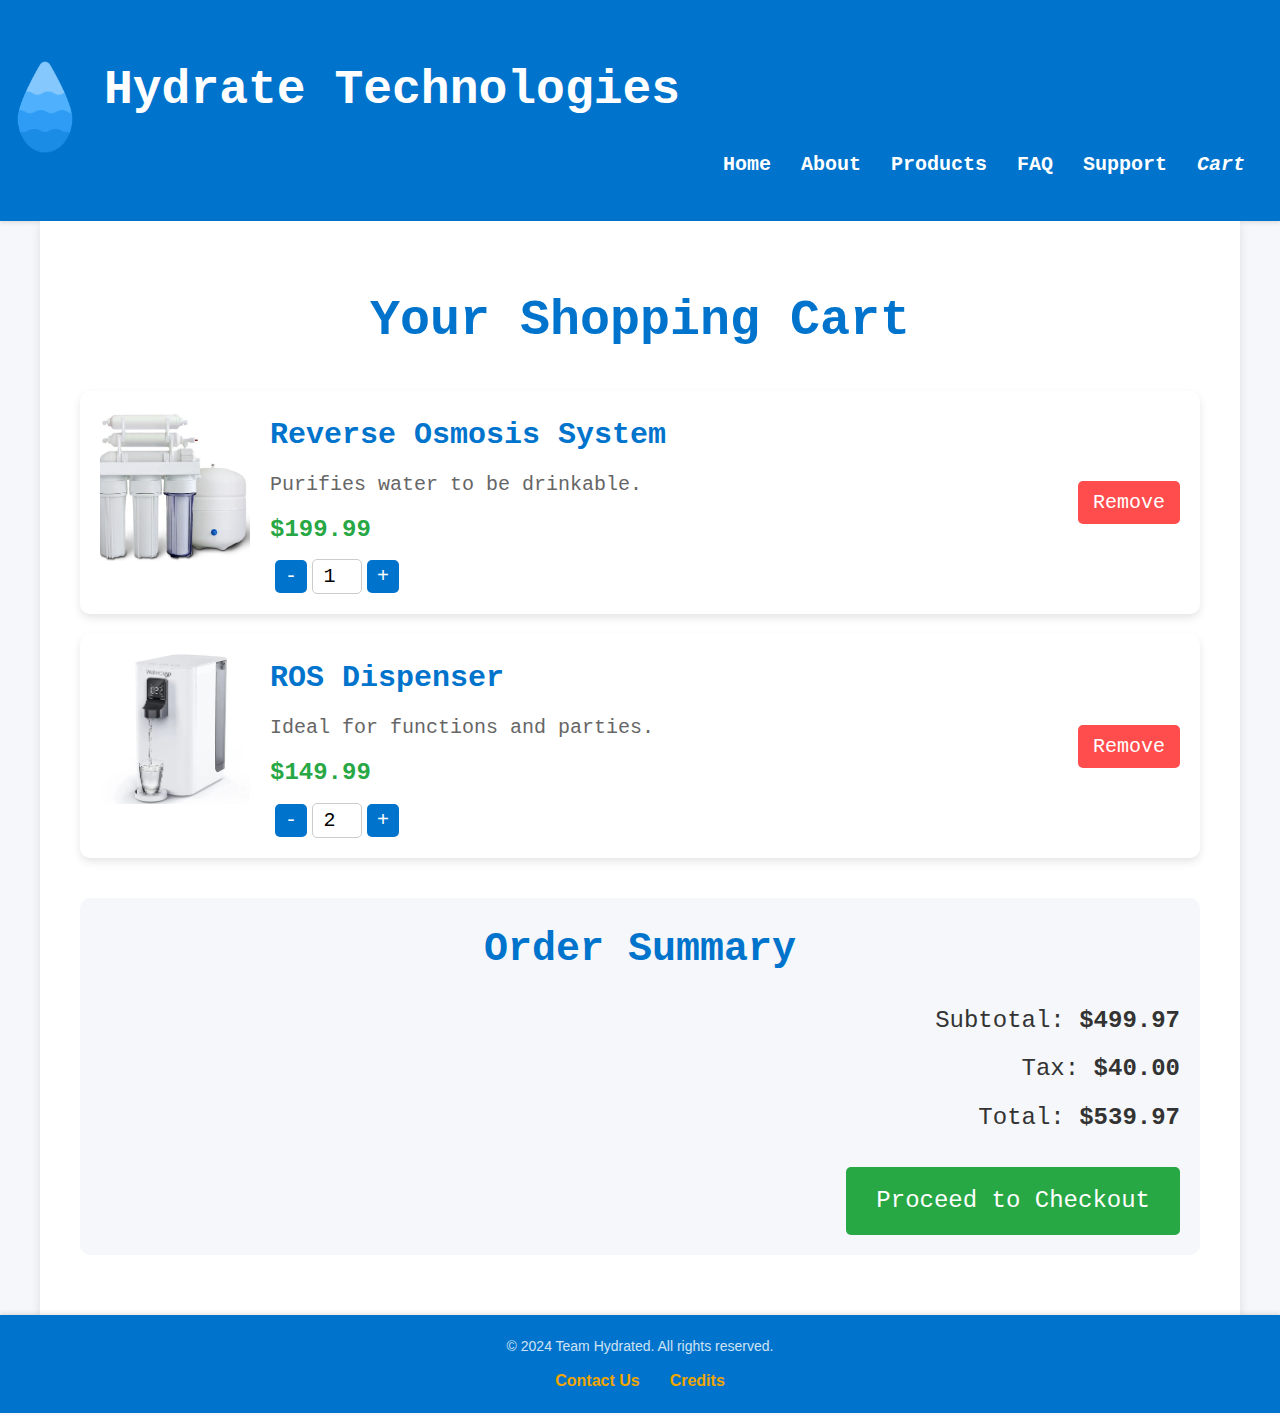
<file: cart.html>
<!DOCTYPE html>
<html lang="en">
<head>
    <title>Cart - Hydrate Technologies</title>
    <meta charset="UTF-8">
    <meta name="author" content="Team Hydrated">
    <meta name="keywords" content="Water, Purifiers, Cart, Hydrate Technologies">
    <meta name="description" content="Review your cart items and proceed to checkout.">
    <meta name="viewport" content="width=device-width, initial-scale=1.0">
    <!-- Include CSS files -->
    <link rel="stylesheet" href="CSS/normalize.css" type="text/css">
    <link rel="stylesheet" href="CSS/styles.css" type="text/css">
    <link rel="stylesheet" href="CSS/cart.css" type="text/css">
    <link rel="icon" href="img/favicon.ico" type="image/x-icon">
</head>
<body>
<!-- Navigation Bar -->
<header class="header">
    <div class="container">
        <a href="index.html" class="logo">
            <img src="img/logo.png" alt="Hydrate Technologies Logo">
            <h1>Hydrate Technologies</h1>
        </a>
        <div class="hamburger" onclick="toggleMenu()">☰</div>
        <nav class="head_nav">
            <ul class="head_nav_ul">
                <li><a href="index.html">Home</a></li>
                <li><a href="aboutus.html">About</a></li>
                <li><a href="products.html">Products</a></li>
                <li><a href="faq.html">FAQ</a></li>
                <li><a href="support.html">Support</a></li>
                <li class="active"><a href="cart.html">Cart</a></li>
            </ul>
        </nav>
    </div>
</header>

<!-- Main Content -->
<div class="main_body">
    <section class="cart-overview">
        <h2>Your Shopping Cart</h2>
        <div class="cart-list">
            <!-- Cart Item 1 -->
            <div class="cart-item">
                <img src="img/product1.jpg" alt="Reverse Osmosis System" class="cart-item-img">
                <div class="cart-item-details">
                    <h3>Reverse Osmosis System</h3>
                    <p>Purifies water to be drinkable.</p>
                    <span class="price">$199.99</span>
                    <div class="quantity-control">
                        <button class="quantity-btn minus">-</button>
                        <input type="number" value="1" min="1" class="quantity-input">
                        <button class="quantity-btn plus">+</button>
                    </div>
                </div>
                <div class="cart-item-remove">
                    <button class="remove-btn">Remove</button>
                </div>
            </div>
            <!-- Cart Item 2 -->
            <div class="cart-item">
                <img src="img/product2.jpg" alt="ROS Dispenser" class="cart-item-img">
                <div class="cart-item-details">
                    <h3>ROS Dispenser</h3>
                    <p>Ideal for functions and parties.</p>
                    <span class="price">$149.99</span>
                    <div class="quantity-control">
                        <button class="quantity-btn minus">-</button>
                        <input type="number" value="2" min="1" class="quantity-input">
                        <button class="quantity-btn plus">+</button>
                    </div>
                </div>
                <div class="cart-item-remove">
                    <button class="remove-btn">Remove</button>
                </div>
            </div>
        </div>

        <!-- Cart Summary -->
        <div class="cart-summary">
            <h3>Order Summary</h3>
            <p>Subtotal: <span id="subtotal">$499.97</span></p>
            <p>Tax: <span id="tax">$39.99</span></p>
            <p>Total: <span id="total">$539.96</span></p>
            <a href="checkout.html" class="checkout-btn">Proceed to Checkout</a>
        </div>
    </section>
</div>

<!-- Footer -->
<footer>
    <p>&copy; 2024 Team Hydrated. All rights reserved.</p>
    <div class="footer-links">
        <a href="contact.html">Contact Us</a>
        <a href="credits.html">Credits</a>
    </div>
</footer>
<!-- External JavaScript -->
<script src="JS/script.js"></script>
</body>
</html>
</file>
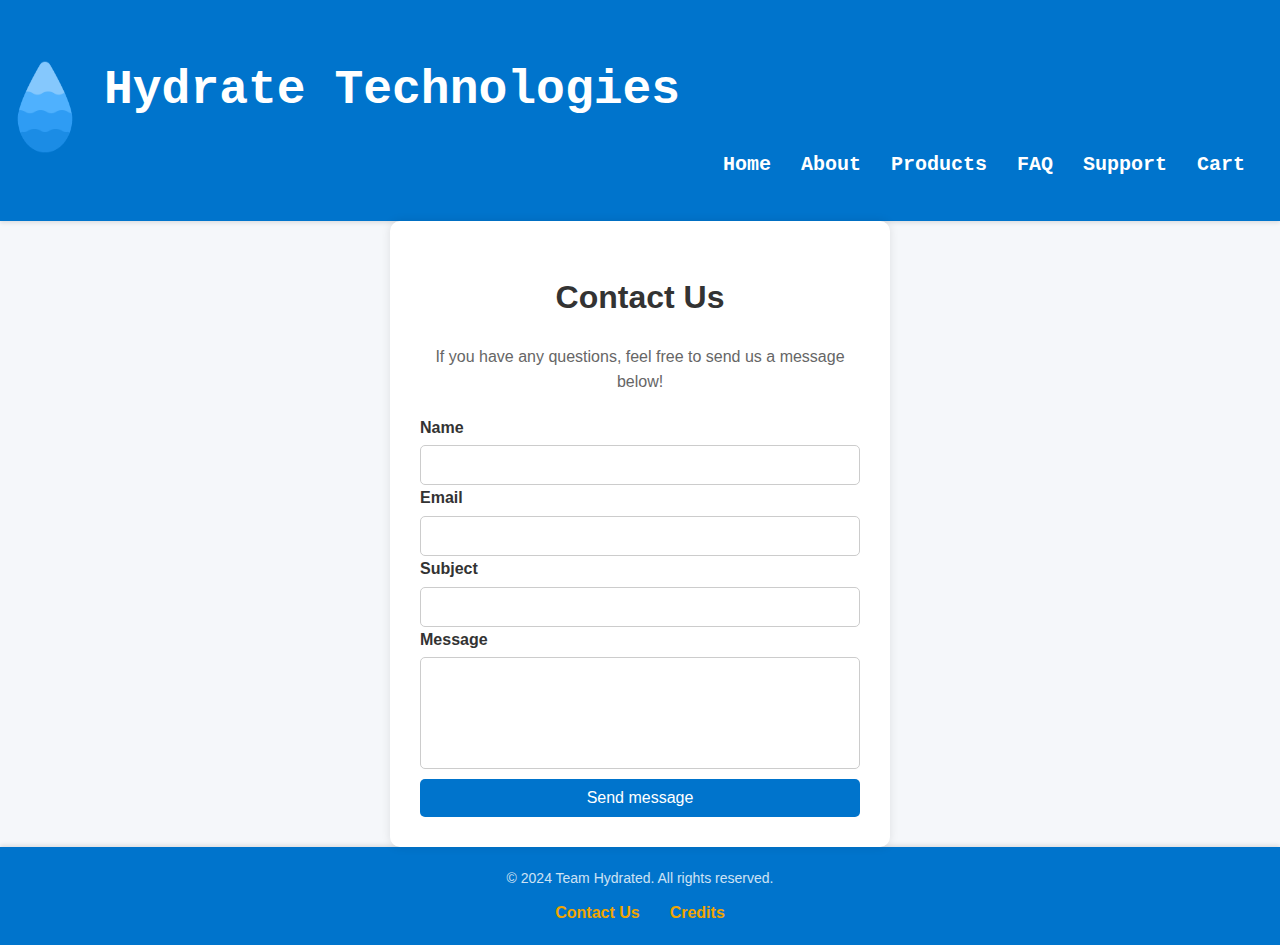
<file: contact.html>
<!DOCTYPE html>
<html lang="en">
<head>
  <title>Contact</title>
  <meta charset="UTF-8">
  <meta name="author" content="TeamHydrated">
  <meta name="keywords" content="Water">
  <meta name="description" content="Water">
  <meta name="viewport" content="width=device-width, iniia-scale=1.0">
  <link rel="stylesheet" href="CSS/normalize.css" type="text/css">
  <link rel="stylesheet" href="CSS/styles.css" type="text/css">
  <link rel="stylesheet" href="CSS/contactus.css" type="text/css">
  <link rel="icon" href="img/favicon.ico" type="image/x-icon">
  <link rel="script" href="JS/contact.js">
 </head>
<body>
<header class="header">
  <div class="container">
    <a href="index.html" class="logo">
      <img src="img/logo.png" alt="Website Logo">
      <h1 >Hydrate Technologies</h1></a>
    <div class="hamburger" onclick="toggleMenu()">☰</div>

    <nav class="head_nav">
      <ul class="head_nav_ul">
        <li ><a href="index.html">Home</a></li>
        <li><a href="aboutus.html">About</a></li>
        <li><a href="products.html">Products</a></li>
        <li><a href="faq.html">FAQ</a></li>
        <li><a href ="support.html">Support</a></li>
        <li><a href="cart.html">Cart</a></li>
      </ul></nav>
  </div>

</header>
<div class="contactus">
<div class="contact">
  <h1 >Contact Us</h1>
  <p>If you have any questions, feel free to send us a message below!</p>
  <form action="contactus-submit.html" id="contact-form">
    <label for="name">Name</label>
    <input type="text" id="name" name="name" required>
    <label for="email">Email</label>
    <input type="email" id="email" name="email" required>
    <label for="subject">Subject</label>
    <input type="text" id="subject" name="subject" required>
    <label for="message">Message</label>
    <textarea id="message" name="message" rows="5" required></textarea>
    <button type="submit">Send message</button>
  </form>

</div>
</div>
<footer>
  <p>&copy; 2024 Team Hydrated. All rights reserved.</p>
  <div class="footer-links">
      <a href="contact.html">Contact Us</a>
      <a href="credits.html">Credits</a>
  </div>
</footer>
<script src="JS/script.js"></script>
</body>
</html>
</file>
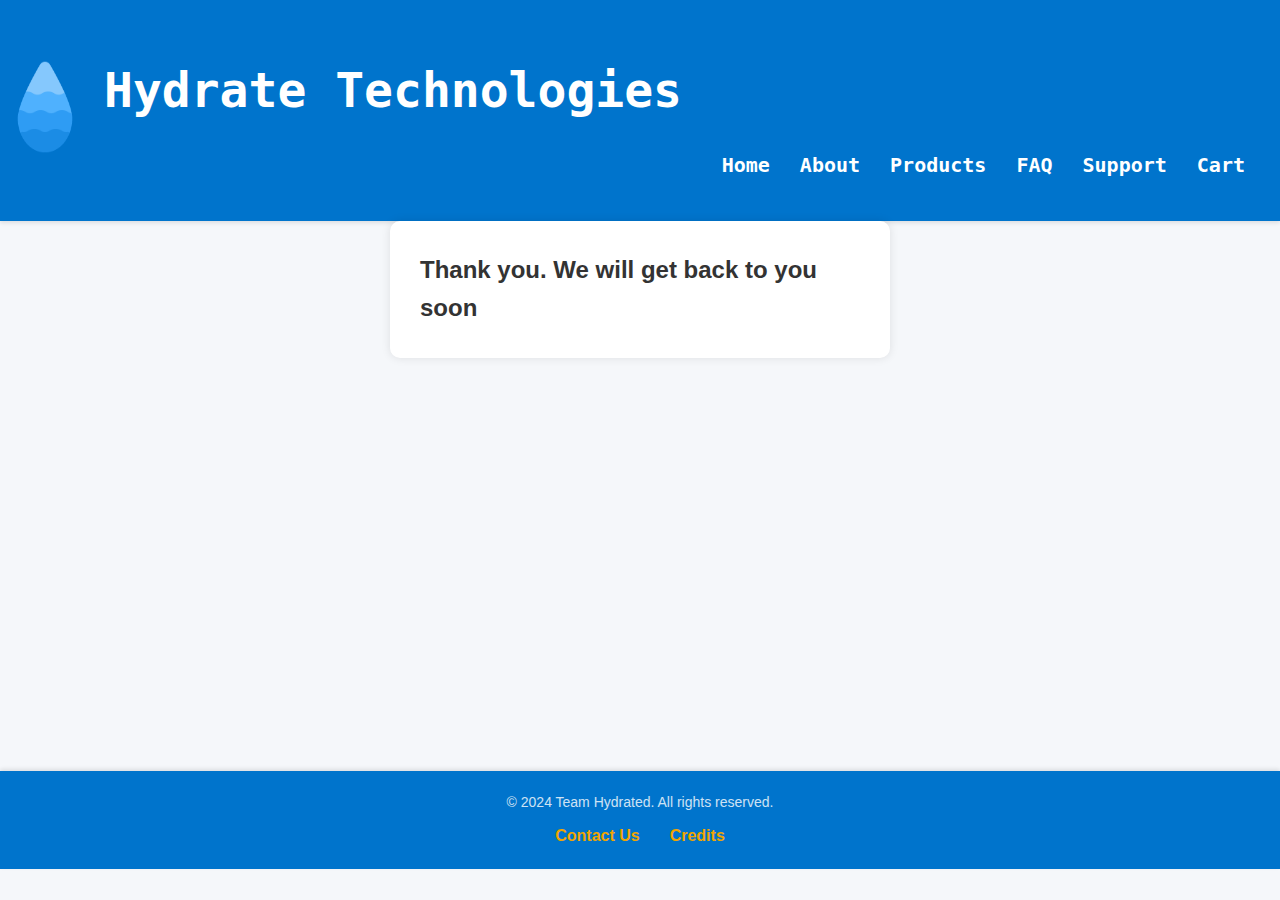
<file: contactus-submit.html>
<!DOCTYPE html>
<html lang="en">
<head>
    <title>Contact</title>
    <meta charset="UTF-8">
    <meta name="author" content="TeamHydrated">
    <meta name="keywords" content="Water">
    <meta name="description" content="Water">
    <meta name="viewport" content="width=device-width, initial-scale=1.0">
    <link rel="stylesheet" href="CSS/normalize.css" type="text/css">
    <link rel="stylesheet" href="CSS/styles.css" type="text/css">
    <link rel="stylesheet" href="CSS/contactus.css" type="text/css">
    <link rel="icon" href="img/favicon.ico" type="image/x-icon">
</head>
<body>
<header class="header">
    <div class="container">
        <a href="index.html" class="logo">
        <img src="img/logo.png" alt="Website Logo">
            <h1 >Hydrate Technologies</h1></a>
        <div class="hamburger" onclick="toggleMenu()">☰</div>
        <nav class="head_nav">

            <ul class="head_nav_ul">
                <li ><a href="index.html">Home</a></li>
                <li><a href="aboutus.html">About</a></li>
                <li><a href="products.html">Products</a></li>
                <li><a href="faq.html">FAQ</a></li>
                <li><a href ="support.html">Support</a></li>
                <li><a href="cart.html">Cart</a></li>
            </ul></nav>
    </div>

</header>
<main>
<div class="contactus">
    <div class="contact">
    <h2> Thank you. We will get back to you soon</h2>
    </div></div>
</main>
<footer>
    <p>&copy; 2024 Team Hydrated. All rights reserved.</p>
    <div class="footer-links">
        <a href="contact.html">Contact Us</a>
        <a href="credits.html">Credits</a>
    </div>
</footer>
<script src="JS/script.js"></script>
</body>
</html>
</file>
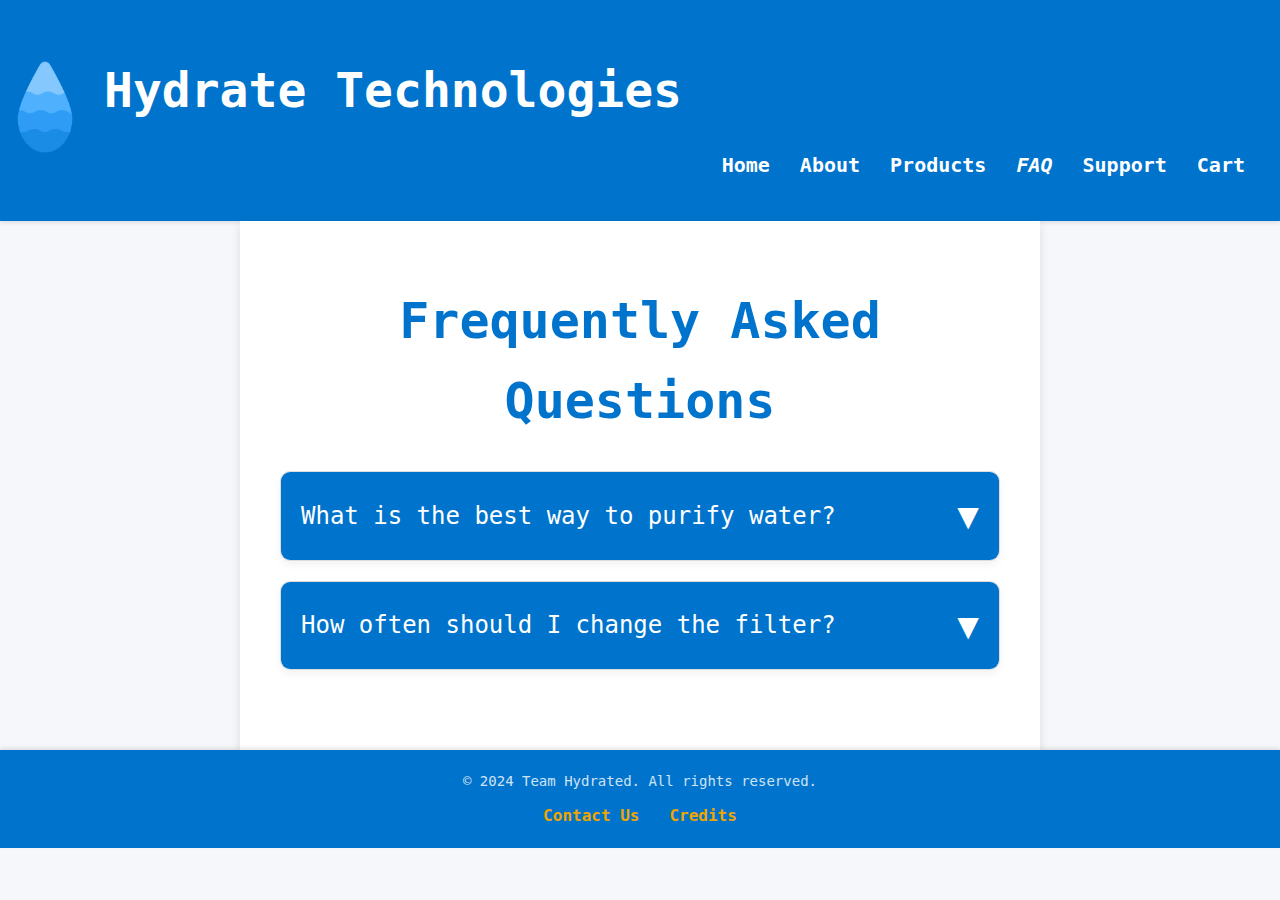
<file: faq.html>
<!DOCTYPE html>
<html lang="en">
<head>
    <title>FAQ</title>
    <meta charset="UTF-8">
    <meta name="author" content="TeamHydrated">
    <meta name="keywords" content="Water">
    <meta name="description" content="Water">
    <meta name="viewport" content="width=device-width, initial-scale=1.0">
    <link rel="stylesheet" href="CSS/normalize.css" type="text/css">
    <link rel="stylesheet" href="CSS/styles.css" type="text/css">
    <link rel="stylesheet" href="CSS/faq.css" type="text/css">

    <link rel="icon" href="img/favicon.ico" type="image/x-icon">
</head>
<body>
<header class="header">
    <div class="container">
        <a href="index.html" class="logo">
            <img src="img/logo.png" alt="Website Logo">
            <h1 >Hydrate Technologies</h1></a>
        <div class="hamburger" onclick="toggleMenu()">☰</div>

        <nav class="head_nav">
            <ul class="head_nav_ul">
                <li><a href="index.html">Home</a></li>
                <li><a href="aboutus.html">About</a></li>
                <li><a href="products.html">Products</a></li>
                <li class="active"><a href="faq.html">FAQ</a></li>
                <li><a href ="support.html">Support</a></li>
                <li><a href="cart.html">Cart</a></li>
            </ul>
        </nav>
    </div>
</header>

<div class="main_body">
    <section class="faq-section">
        <h2>Frequently Asked Questions</h2>
        <div class="faq-item">
            <div class="faq-question">
                What is the best way to purify water?
                <i class="arrow">&#9660;</i>
            </div>
            <div class="faq-answer">
                Reverse osmosis is one of the most effective methods to purify water.
            </div>
        </div>
        <div class="faq-item">
            <div class="faq-question">
                How often should I change the filter?
                <i class="arrow">&#9660;</i>
            </div>
            <div class="faq-answer">
                Filters should be replaced every 6-12 months, depending on usage.
            </div>
        </div>
    </section>
</div>

<footer>
    <p>&copy; 2024 Team Hydrated. All rights reserved.</p>
    <div class="footer-links">
        <a href="contact.html">Contact Us</a>
        <a href="credits.html">Credits</a>
    </div>
</footer>

<!-- Link to the FAQ-specific JavaScript -->
<script src="JS/faq.js" defer></script>
<script src="JS/script.js"></script>
</body>

</html>
</file>
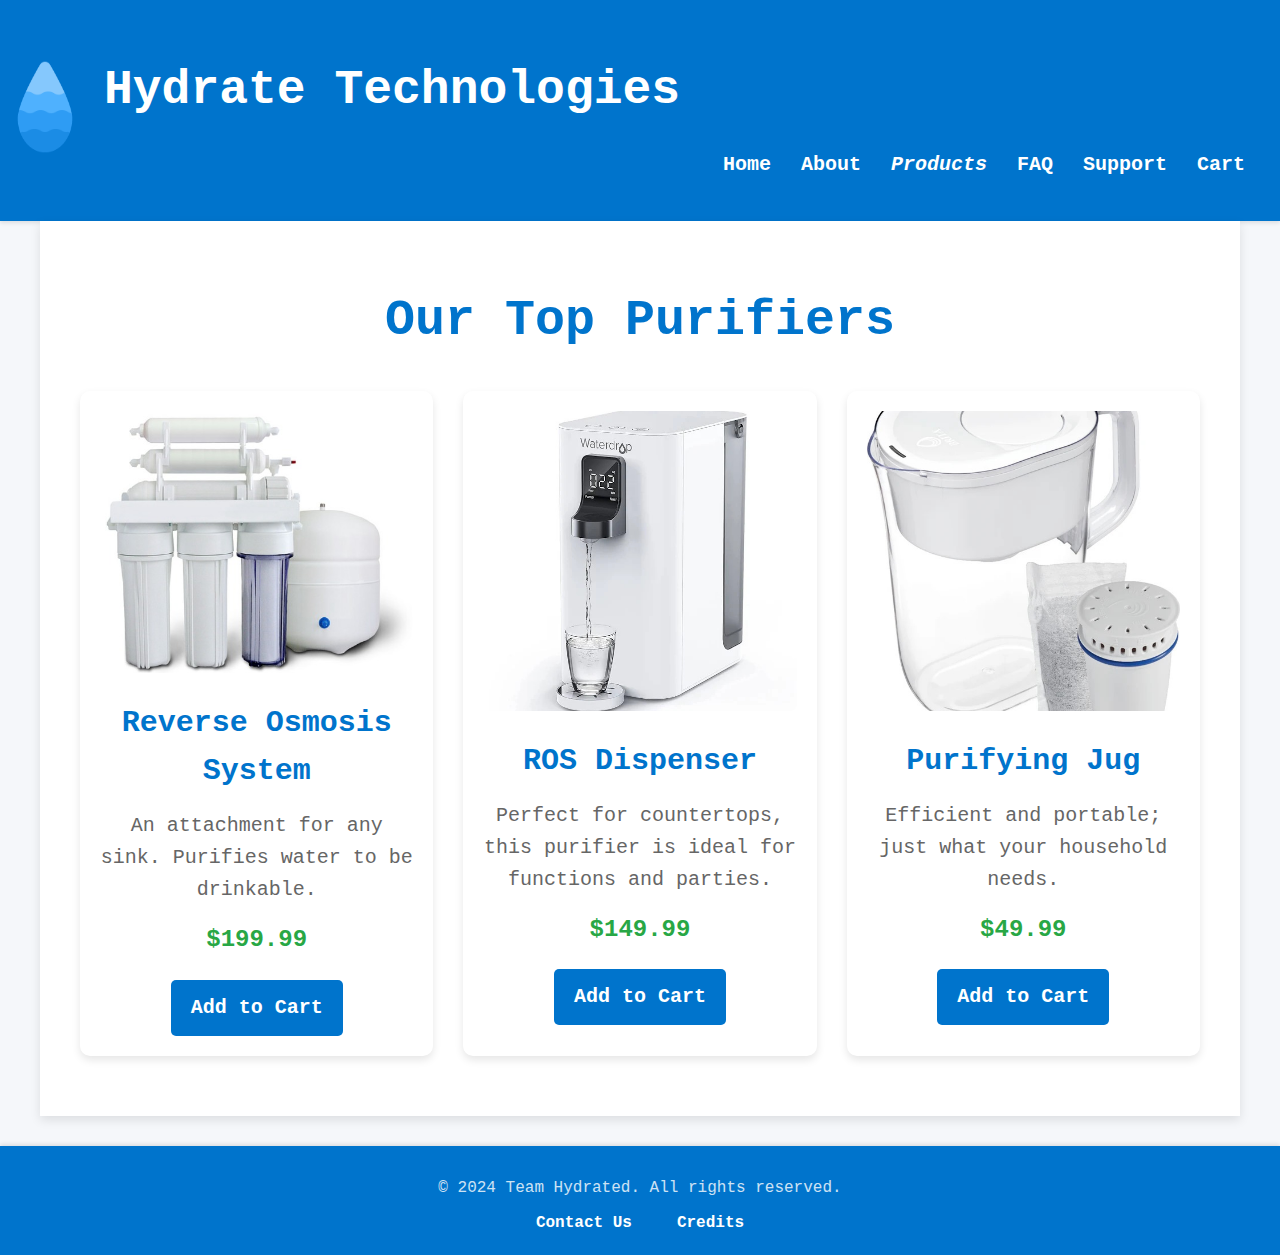
<file: products.html>
<!DOCTYPE html>
<html lang="en">
<head>
    <title>Products - Hydrate Technologies</title>
    <meta charset="UTF-8">
    <meta name="author" content="TeamHydrated">
    <meta name="keywords" content="Water, Purifiers, Hydrate Technologies">
    <meta name="description" content="Browse our range of top-quality water purifiers.">
    <meta name="viewport" content="width=device-width, initial-scale=1.0">
    <link rel="stylesheet" href="CSS/normalize.css" type="text/css">
    <link rel="stylesheet" href="CSS/styles.css" type="text/css">
    <link rel="stylesheet" href="CSS/products.css" type="text/css">
    <link rel="icon" href="img/favicon.ico" type="image/x-icon">
</head>

<body>
<!-- Navigation Bar -->
<header class="header">
    <div class="container">
        <a href="index.html" class="logo">
            <img src="img/logo.png" alt="Hydrate Technologies Logo">
            <h1>Hydrate Technologies</h1>
        </a>
        <div class="hamburger" onclick="toggleMenu()">☰</div>
        <nav class="head_nav">
            <ul class="head_nav_ul">
                <li><a href="index.html">Home</a></li>
                <li><a href="aboutus.html">About</a></li>
                <li class="active"><a href="products.html">Products</a></li>
                <li><a href="faq.html">FAQ</a></li>
                <li><a href="support.html">Support</a></li>
                <li><a href="cart.html">Cart</a></li>
            </ul>
        </nav>
    </div>
</header>

<!-- Main Content -->
<div class="main_body">
    <section class="product-overview">
        <h2>Our Top Purifiers</h2>
        <div class="product-list">
            <!-- Product Item 1 -->
            <div class="product-item">
                <img src="img/product1.jpg" alt="Reverse Osmosis System" class="product-img">
                <h3>Reverse Osmosis System</h3>
                <p>An attachment for any sink. Purifies water to be drinkable.</p>
                <span class="price">$199.99</span>
                <a href="#" class="buy-button">Add to Cart</a>
            </div>
            <!-- Product Item 2 -->
            <div class="product-item">
                <img src="img/product2.jpg" alt="ROS Dispenser" class="product-img">
                <h3>ROS Dispenser</h3>
                <p>Perfect for countertops, this purifier is ideal for functions and parties.</p>
                <span class="price">$149.99</span>
                <a href="#" class="buy-button">Add to Cart</a>
            </div>
            <!-- Product Item 3 -->
            <div class="product-item">
                <img src="img/product3.jpg" alt="Purifying Jug" class="product-img">
                <h3>Purifying Jug</h3>
                <p>Efficient and portable; just what your household needs.</p>
                <span class="price">$49.99</span>
                <a href="#" class="buy-button">Add to Cart</a>
            </div>
        </div>
    </section>
</div>

<!-- Footer -->
<footer>
    <p>&copy; 2024 Team Hydrated. All rights reserved.</p>
    <div class="footer-links">
        <a href="contact.html">Contact Us</a>
        <a href="credits.html">Credits</a>
    </div>
</footer>
<!-- External JavaScript -->
<script src="JS/script.js"></script>
</body>
</html>
</file>
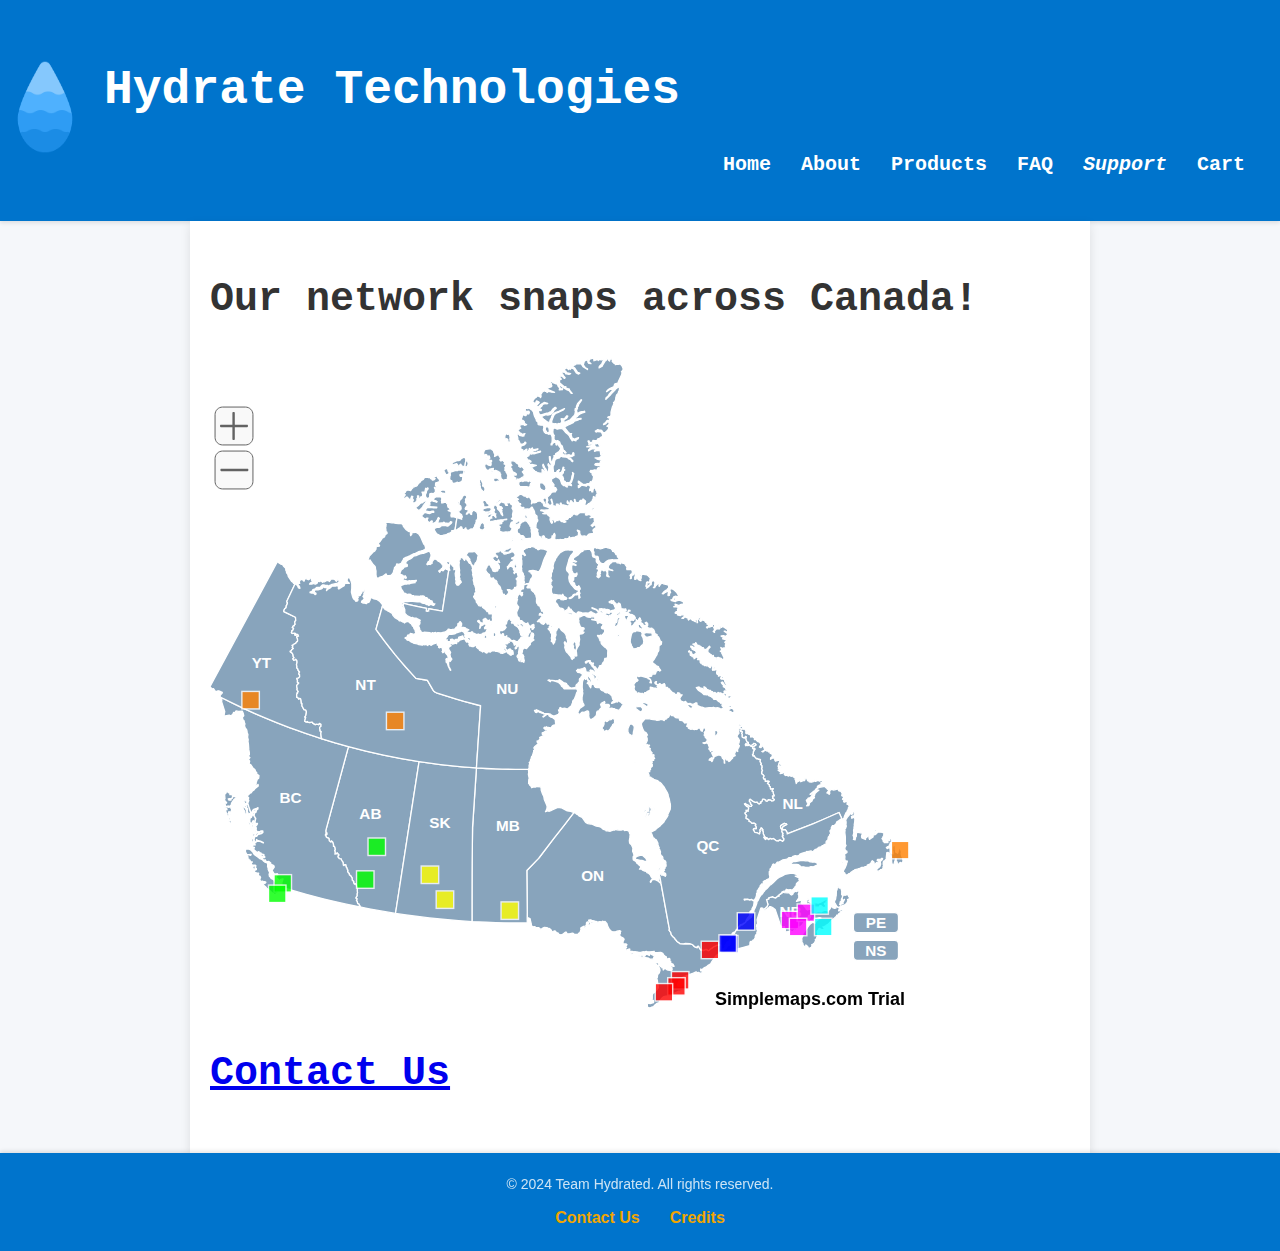
<file: support.html>
<!DOCTYPE html>
<html lang="en">
<head>
    <title>Support Network</title>
    <meta charset="UTF-8">
    <meta name="author" content="TeamHydrated">
    <meta name="keywords" content="Water">
    <meta name="description" content="Water">
    <meta name="viewport" content="width=device-width, unit-scale=1.0">
    <link rel="stylesheet" href="CSS/normalize.css" type="text/css">
    <link rel="stylesheet" href="CSS/styles.css" type="text/css">
    <link rel="icon" href="img/favicon.ico" type="image/x-icon">
    <script src="JS/mapdata.js"></script>
    <script src="JS/canadamap.js"></script>
</head>
<body>
<header class="header">
    <div class="container">
        <a href="index.html" class="logo">
        <img src="img/logo.png" alt="Website Logo">
        <h1 >Hydrate Technologies</h1></a>
        <div class="hamburger" onclick="toggleMenu()">☰</div>
        <nav class="head_nav">
            <ul class="head_nav_ul">
                <li ><a href="index.html">Home</a></li>
                <li><a href="aboutus.html">About</a></li>
                <li><a href="products.html">Products</a></li>
                <li><a href="faq.html">FAQ</a></li>
                <li class="active"><a href ="#">Support</a></li>
                <li><a href="cart.html">Cart</a></li>
            </ul></nav>
    </div>

</header>
<div class="main_body">
    <div>
        <h1>Our network snaps across Canada!</h1>
        <div style="max-width: 700px"> <!-- Keep map above fold -->
            <div id="map"></div>
        </div>
        <div class="contact"><a href="contact.html" ><h1>Contact Us</h1></a></div>
    </div>

</div>

<footer>
    <p>&copy; 2024 Team Hydrated. All rights reserved.</p>
    <div class="footer-links">
        <a href="contact.html">Contact Us</a>
        <a href="credits.html">Credits</a>
    </div>
</footer>
<script src="JS/script.js"></script>
</body>
</html>
</file>
<file: CSS/styles.css>
* {
    margin: 0;
    padding: 0;
    box-sizing: border-box;
}

body {
    line-height: 1.6;
    font-family: 'Space Mono', monospace;
    margin: 0;
}

/* ---------- Header Start------------- */
header img{
    float:left;
    width: 80px;
    height: 100px;
    border-radius: 50px;
    margin: 5px 19px 5px 5px;
}
header a{
    text-decoration: none;
    text-decoration-color: white;
    color: white;
}

header a:visited{
    text-decoration: none;
    color: white;
}
header {
    background-color: #0074cc;
    width:100%;
    color: white;
    padding: 20px 0;
    box-shadow: 0 2px 4px rgba(0, 0, 0, 0.1);
    font-family: 'Space Mono', monospace;
}

header h1 {
    font-size: 300%;
    margin-bottom: 10px;
}

h1{

}
.hamburger {
    display: none;
    font-size: 1.5em;
    cursor: pointer;

}

/* Navigation Menu */
nav {
    margin: 20px 0;
    font-size: 20px;

}

nav ul {
    list-style-type: none;
    display: flex;
    justify-content: flex-end;
    margin-right: 20px;
}

nav ul li {
    margin: 0 15px;
}

nav ul li a {
    color: white;
    text-decoration: none;
    font-weight: bold;
}

nav ul li a:hover {
    color: #00bfff;
}

.active {
    font-style: italic;
    text-decoration:black;
}
/* ---------- Header End------------- */
main{
    min-height: 550px;
}
.main_body{
    min-height: 90%;
    font-family: 'Everson Mono',monospace;
    font-size: 20px;
}
.main_body {
    padding: 20px;
    max-width: 900px;
    margin: auto;
    background-color: #ffffff;
    box-shadow: 0px 4px 10px rgba(0, 0, 0, 0.1);
}
body {
    font-family: Arial, sans-serif;
    line-height: 1.6;
    color: #333;
    background-color: #f5f7fa;
    margin: 0;
    padding: 0;
}



/* ---------- Footer Start ------------- */
footer {
    background-color: #0074cc;
    color: white;
    padding: 20px 0;
    text-align: center;
    box-shadow: 0 -2px 4px rgba(0, 0, 0, 0.1);
}

footer p {
    font-size: 14px;
    opacity: 0.8;
    margin: 0;
}

footer a {
    color: #f0a500;
    text-decoration: none;
    font-weight: bold;
    margin: 0 10px;
}

footer a:hover {
    color: white;
    text-decoration: underline;
}

footer .footer-links {
    margin-top: 10px;
    display: flex;
    justify-content: center;
}

footer .footer-links a {
    margin: 0 15px;
}
/* ---------- Footer End ------------- */

@media (max-width: 768px) {
    header {
        padding: 10px 0;
    }

    header img {
        width: 50px;
        height: 60px;
        margin: 5px 10px;
    }

    header h1 {
        font-size: 150%;
        margin: 0;
    }

    nav ul {
        display: none;
        flex-direction: column;
        align-items: center;
    }

    nav ul.open {
        display: flex;
    }

    .hamburger {
        display: flex;
        flex-direction: row-reverse;
        padding-right: 15px;
    }

    .product-item {
        width: 45%;
    }
}

@media (max-width: 480px) {
    header {
        padding: 8px 0;
    }

    header img {
        width: 40px;
        height: auto;
        margin: 5px 10px;
    }

    header h1 {
        font-size: 140%;
        margin: 0;
    }

    .banner-text {
        font-size: 18px;
    }

    .product-item {
        width: 100%;
    }
}
</file>
<file: CSS/cart.css>
/* General Styles */
.main_body {
    padding: 20px;
    max-width: 1200px;
    margin: auto;
}

.cart-overview {
    padding: 40px 20px;
}

.cart-overview h2 {
    font-size: 2.5em;
    color: #0074cc;
    text-align: center;
    margin-bottom: 30px;
}

/* Cart List */
.cart-list {
    display: flex;
    flex-direction: column;
    gap: 20px;
}

.cart-item {
    display: flex;
    flex-wrap: wrap;
    background-color: #ffffff;
    border-radius: 10px;
    padding: 20px;
    box-shadow: 0 4px 8px rgba(0, 0, 0, 0.1);
}

.cart-item-img {
    width: 150px;
    height: 150px;
    object-fit: cover;
    border-radius: 8px;
    margin-right: 20px;
}

.cart-item-details {
    flex: 1;
    display: flex;
    flex-direction: column;
}

.cart-item-details h3 {
    font-size: 1.5em;
    color: #0074cc;
}

.cart-item-details p {
    margin: 10px 0;
    font-size: 1em;
    color: #666;
}

.cart-item-details .price {
    font-size: 1.2em;
    color: #28a745;
    font-weight: bold;
    margin-bottom: 10px;
}

.quantity-control {
    display: flex;
    align-items: center;
    margin-top: auto;
}

.quantity-btn {
    background-color: #0074cc;
    color: #ffffff;
    border: none;
    padding: 5px 10px;
    cursor: pointer;
    font-size: 1em;
    border-radius: 5px;
    margin: 0 5px;
    transition: background-color 0.3s ease;
}

.quantity-btn:hover {
    background-color: #005fa3;
}

.quantity-input {
    width: 50px;
    text-align: center;
    font-size: 1em;
    padding: 5px;
    border: 1px solid #ccc;
    border-radius: 5px;
}

.cart-item-remove {
    display: flex;
    align-items: center;
    margin-left: auto;
}

.remove-btn {
    background-color: #ff4d4d;
    color: #ffffff;
    border: none;
    padding: 10px 15px;
    cursor: pointer;
    font-size: 1em;
    border-radius: 5px;
    transition: background-color 0.3s ease;
}

.remove-btn:hover {
    background-color: #e60000;
}

/* Cart Summary */
.cart-summary {
    margin-top: 40px;
    padding: 20px;
    background-color: #f5f7fa;
    border-radius: 10px;
    text-align: right;
}

.cart-summary h3 {
    font-size: 2em;
    color: #0074cc;
    margin-bottom: 20px;
    text-align: center;
}

.cart-summary p {
    font-size: 1.2em;
    margin: 10px 0;
}

.cart-summary span {
    font-weight: bold;
    color: #333;
}

.checkout-btn {
    display: inline-block;
    margin-top: 20px;
    padding: 15px 30px;
    background-color: #28a745;
    color: #ffffff;
    border: none;
    border-radius: 5px;
    cursor: pointer;
    text-decoration: none;
    font-size: 1.2em;
    transition: background-color 0.3s ease;
}

.checkout-btn:hover {
    background-color: #218838;
}

/* Responsive Design */
@media (max-width: 768px) {
    .cart-item {
        flex-direction: column;
        align-items: center;
    }

    .cart-item-img {
        margin-right: 0;
        margin-bottom: 15px;
    }

    .cart-item-remove {
        margin-left: 0;
        margin-top: 15px;
    }

    .cart-summary {
        text-align: center;
    }

    .cart-summary p {
        font-size: 1.1em;
    }
}
/* Thank You Message */
.thank-you {
    padding: 100px 20px;
    text-align: center;
}

.thank-you h2 {
    font-size: 2.5em;
    color: #28a745;
    margin-bottom: 20px;
}

.thank-you p {
    font-size: 1.2em;
    color: #333;
}
</file>
<file: CSS/contactus.css>
.contactus{
    display: flex;
    justify-content: center;
}
.contact {
    background-color: white;
    padding: 30px;
    justify-content: center;
    align-content: center;
    border-radius: 10px;
    box-shadow: 0 0 10px rgba(0, 0, 0, 0.1);
    width: 100%;
    max-width: 500px;
    height: auto;

}

.contact h1 {
    text-align: center;
    margin-bottom: 20px;
}

.contact p {
    text-align: center;
    margin-bottom: 20px;
    color: #666;
}

.form {
    margin-bottom: 15px;

}

.contact label {
    display: block;
    margin-bottom: 5px;
    font-weight: bold;
}

input[type="text"],
input[type="email"],
textarea {
    width: 100%;
    padding: 10px;
    border: 1px solid #ccc;
    border-radius: 5px;
    font-size: 16px;
}

textarea {
    resize: none;

}

button[type="submit"] {
    width: 100%;
    padding: 10px;
    margin-top: 10px;
    background-color: #0074cc;
    color: white;
    border: none;
    border-radius: 5px;
    font-size: 16px;
    cursor: pointer;
}

button[type="submit"]:hover {
    background-color: #28a745;
}
</file>
<file: CSS/products.css>
/* General styles */
* {
    margin: 0;
    padding: 0;
    box-sizing: border-box;
}

body {
    font-family: 'Space Mono', monospace;
    line-height: 1.6;
    background-color: #f5f7fa;
    color: #333;
}

.main_body {
    padding: 20px;
    max-width: 1200px;
    margin: auto;
    background-color: #ffffff;
    box-shadow: 0px 4px 10px rgba(0, 0, 0, 0.1);
}

.product-overview {
    padding: 40px 20px;
    text-align: center;
}

.product-overview h2 {
    font-size: 2.5em;
    color: #0074cc;
    margin-bottom: 30px;
}

.product-list {
    display: flex;
    flex-wrap: wrap;
    justify-content: space-between;
    gap: 30px;
}

.product-item {
    flex: 1 1 calc(33.333% - 20px); /* 3 items per row with gap */
    max-width: calc(33.333% - 20px);
    background-color: #ffffff;
    border-radius: 10px;
    padding: 20px;
    box-shadow: 0 4px 8px rgba(0, 0, 0, 0.1);
    transition: transform 0.3s ease, box-shadow 0.3s ease;
    position: relative;
}

.product-item:hover {
    transform: translateY(-5px);
    box-shadow: 0 6px 12px rgba(0, 0, 0, 0.15);
}

.product-img {
    width: 100%;
    max-height: 300px;
    object-fit: cover;
    border-radius: 8px;
}

.product-item h3 {
    font-size: 1.5em;
    color: #0074cc;
    margin-top: 15px;
}

.product-item p {
    margin: 15px 0;
    font-size: 1em;
    color: #666;
    word-wrap: break-word;
}

/* Price Styling */
.product-item .price {
    display: block;
    font-size: 1.2em;
    color: #28a745;
    font-weight: bold;
    margin-bottom: 10px;
}

/* Buy Button Styling */
.product-item .buy-button {
    display: inline-block;
    margin-top: 10px;
    padding: 12px 20px;
    background-color: #0074cc;
    color: #ffffff;
    border: none;
    border-radius: 5px;
    cursor: pointer;
    transition: background-color 0.3s ease, transform 0.2s ease;
    text-decoration: none;
    font-weight: bold;
}

.product-item .buy-button:hover {
    background-color: #005fa3;
    transform: translateY(-2px);
}

/* Footer Styling */
footer {
    background-color: #0074cc;
    color: #ffffff;
    text-align: center;
    padding: 20px 10px;
    margin-top: 30px;
}

footer p {
    margin: 10px 0;
    font-size: 1em;
}

.footer-links {
    display: flex;
    justify-content: center;
    gap: 15px;
}

.footer-links a {
    color: #ffffff;
    text-decoration: none;
    font-weight: bold;
}

.footer-links a:hover {
    color: #28a745;
}

.satisfaction-guarantee {
    background-color: #f4f4f4;
    padding: 30px;
    margin-top: 50px;
    text-align: center;
}

.satisfaction-guarantee h2 {
    font-size: 2.2em;
    color: #0074cc;
    margin-bottom: 20px;
}

.satisfaction-guarantee p {
    font-size: 1.1em;
    color: #333;
}

/* Responsive fixes */
@media (max-width: 1024px) {
    .product-item {
        flex: 1 1 calc(50% - 20px);
        max-width: calc(50% - 20px);
    }
}

@media (max-width: 768px) {
    .product-list {
        flex-direction: column;
        align-items: center;
    }

    .product-item {
        width: 100%;
    }

    .product-item h3 {
        font-size: 1.2em;
    }

    .product-item p {
        font-size: 0.9em;
    }
}

@media (max-width: 480px) {
    .product-overview h2 {
        font-size: 1.8em;
    }

    .product-item h3 {
        font-size: 1em;
    }

    .product-item p {
        font-size: 0.8em;
    }

    .main_body {
        padding: 10px;
    }
}
</file>
<file: CSS/faq.css>
/* General Reset (reuse from styles.css if needed) */
* {
    margin: 0;
    padding: 0;
    box-sizing: border-box;
}

body {
    font-family: 'Space Mono', monospace;
    line-height: 1.6;
    background-color: #f5f7fa;
    color: #333;
}

/* Main Section Styling */
.main_body {
    padding: 20px;
    max-width: 800px;
    margin: auto;
    background-color: #ffffff;
    box-shadow: 0px 4px 10px rgba(0, 0, 0, 0.1);
}

/* FAQ Section */
.faq-section {
    padding: 40px 20px;
    text-align: left;
}

.faq-section h2 {
    font-size: 2.5em;
    color: #0074cc;
    margin-bottom: 30px;
    text-align: center;
}

/* FAQ Items */
.faq-item {
    background-color: #ffffff;
    border: 1px solid #ddd;
    border-radius: 10px;
    margin-bottom: 20px;
    box-shadow: 0 4px 8px rgba(0, 0, 0, 0.05);
    overflow: hidden;
    transition: all 0.3s ease;
}

.faq-item:hover {
    box-shadow: 0 6px 12px rgba(0, 0, 0, 0.1);
}

.faq-question {
    background-color: #0074cc;
    color: white;
    padding: 15px 20px;
    font-size: 1.2em;
    cursor: pointer;
    display: flex;
    align-items: center;
    justify-content: space-between;
}

.faq-question i {
    font-size: 1.5em;
    transition: transform 0.3s ease;
}

.faq-answer {
    padding: 20px;
    display: none;
    font-size: 1em;
    color: #666;
    line-height: 1.8;
}

.faq-answer.visible {
    display: block;
}

/* Satisfaction Guarantee Section (reused for consistency) */
.satisfaction-guarantee {
    background-color: #f4f4f4;
    padding: 30px;
    margin-top: 50px;
    text-align: center;
}

.satisfaction-guarantee h2 {
    font-size: 2.2em;
    color: #0074cc;
    margin-bottom: 20px;
}

.satisfaction-guarantee p {
    font-size: 1.1em;
    color: #333;
}

/* Responsive Design */
@media (max-width: 768px) {
    .main_body {
        width: 90%;
    }
    .faq-section h2 {
        font-size: 2em;
    }
}
</file>
